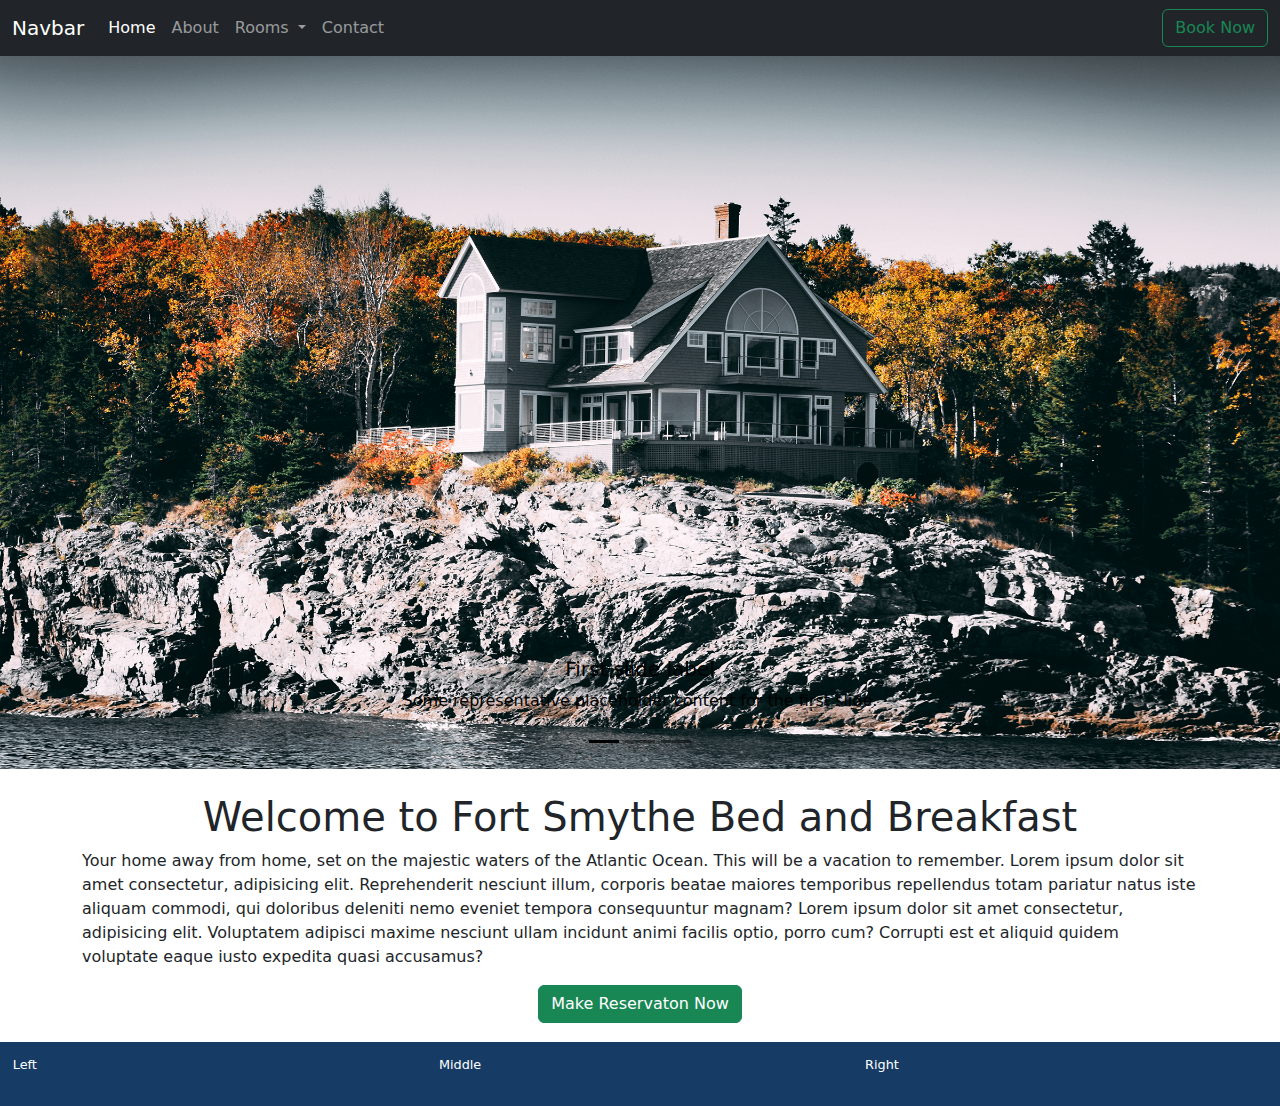
<file: static/html/index.html>
<!doctype html>
<html lang="en">
  <head>
    <meta charset="utf-8">
    <meta name="viewport" content="width=device-width, initial-scale=1">
    <title>Bootstrap demo</title>
    <link href="https://cdn.jsdelivr.net/npm/bootstrap@5.3.3/dist/css/bootstrap.min.css" rel="stylesheet" integrity="sha384-QWTKZyjpPEjISv5WaRU9OFeRpok6YctnYmDr5pNlyT2bRjXh0JMhjY6hW+ALEwIH" crossorigin="anonymous">
    <style>
      .my-footer {
        height: 5em;
        background-color: #163b65;
        color: #fff;
        font-size: 80%;
        margin-top: 1.5em;
        padding: 1em;
      }
    </style>
  </head>
  <body>
    <!-- bg-body-tertiary navbar-expand-lg -->
    <nav class="navbar navbar-expand-lg navbar-dark bg-dark">
      <div class="container-fluid">
        <a class="navbar-brand" href="#">Navbar</a>
        <button class="navbar-toggler" type="button" data-bs-toggle="collapse" data-bs-target="#navbarSupportedContent" aria-controls="navbarSupportedContent" aria-expanded="false" aria-label="Toggle navigation">
          <span class="navbar-toggler-icon"></span>
        </button>
        <div class="collapse navbar-collapse" id="navbarSupportedContent">
          <ul class="navbar-nav me-auto mb-2 mb-lg-0">
            <li class="nav-item">
              <a class="nav-link active" aria-current="page" href="index.html">Home</a>
            </li>
            <li class="nav-item">
              <a class="nav-link" href="about.html">About</a>
            </li>
            <li class="nav-item dropdown">
              <a class="nav-link dropdown-toggle" href="#" role="button" data-bs-toggle="dropdown" aria-expanded="false">
                Rooms
              </a>
              <ul class="dropdown-menu">
                <li><a class="dropdown-item" href="generals.html">General's Quarters</a></li>
                <li><a class="dropdown-item" href="majors.html">Major's Suite</a></li>
              </ul>
            </li>
            <li class="nav-item">
              <a class="nav-link" href="contacts.html">Contact</a>
            </li>
          </ul>
          <!-- <form class="d-flex" role="search">
            <input class="form-control me-2" type="search" placeholder="Search" aria-label="Search">
            <button class="btn btn-outline-success" type="submit">Search</button>
          </form> -->
          <a class="btn btn-outline-success" href="reservation.html">Book Now</a>
        </div>
      </div>
    </nav>

    <div id="main-carousel" class="carousel carousel-dark slide" data-bs-ride="carousel">
      <div class="carousel-indicators">
        <button type="button" data-bs-target="#main-carousel" data-bs-slide-to="0" class="active" aria-current="true" aria-label="Slide 1"></button>
        <button type="button" data-bs-target="#main-carousel" data-bs-slide-to="1" aria-label="Slide 2"></button>
        <button type="button" data-bs-target="#main-carousel" data-bs-slide-to="2" aria-label="Slide 3"></button>
      </div>
      <div class="carousel-inner">
        <div class="carousel-item active" data-bs-interval="10000">
          <img src="../images/outside.png" class="d-block w-100" alt="a house on a rock">
          <div class="carousel-caption d-none d-md-block">
            <h5>First slide label</h5>
            <p>Some representative placeholder content for the first slide.</p>
          </div>
        </div>
        <div class="carousel-item" data-bs-interval="2000">
          <img src="../images/tray.png" class="d-block w-100" alt="tray with a cup of coffee and chocolates">
          <div class="carousel-caption d-none d-md-block">
            <h5>Second slide label</h5>
            <p>Some representative placeholder content for the second slide.</p>
          </div>
        </div>
        <div class="carousel-item">
          <img src="../images/woman-laptop.png" class="d-block w-100" alt="woman with a laptop">
          <div class="carousel-caption d-none d-md-block">
            <h5>Third slide label</h5>
            <p>Some representative placeholder content for the third slide.</p>
          </div>
        </div>
      </div>
      <button class="carousel-control-prev" type="button" data-bs-target="#main-carousel" data-bs-slide="prev">
        <span class="carousel-control-prev-icon" aria-hidden="true"></span>
        <span class="visually-hidden">Previous</span>
      </button>
      <button class="carousel-control-next" type="button" data-bs-target="#main-carousel" data-bs-slide="next">
        <span class="carousel-control-next-icon" aria-hidden="true"></span>
        <span class="visually-hidden">Next</span>
      </button>
    </div>


    <div class="container">
      <div class="row">
        <div class="col">
          <h1 class="text-center mt-4">Welcome to Fort Smythe Bed and  Breakfast</h1>
          <p>Your home away from home, set on the majestic waters of the Atlantic Ocean. This will be a vacation to remember. Lorem ipsum dolor sit amet consectetur, adipisicing elit. Reprehenderit nesciunt illum, corporis beatae maiores temporibus repellendus totam pariatur natus iste aliquam commodi, qui doloribus deleniti nemo eveniet tempora consequuntur magnam? Lorem ipsum dolor sit amet consectetur, adipisicing elit. Voluptatem adipisci maxime nesciunt ullam incidunt animi facilis optio, porro cum? Corrupti est et aliquid quidem voluptate eaque iusto expedita quasi accusamus?</p>
        </div>
      </div>
      <div class="row">
        <div class="col text-center">
          <a class="btn btn-success" href="/make-reservation">Make Reservaton Now</a>
        </div>
      </div>
    </div>
    <div class="row my-footer">
      <div class="col">
        Left
      </div>
      <div class="col">
        Middle
      </div>
      <div class="col">
        Right
      </div>
    </div>

    <script src="https://cdn.jsdelivr.net/npm/@popperjs/core@2.11.8/dist/umd/popper.min.js" integrity="sha384-I7E8VVD/ismYTF4hNIPjVp/Zjvgyol6VFvRkX/vR+Vc4jQkC+hVqc2pM8ODewa9r" crossorigin="anonymous"></script>
    <script src="https://cdn.jsdelivr.net/npm/bootstrap@5.3.3/dist/js/bootstrap.min.js" integrity="sha384-0pUGZvbkm6XF6gxjEnlmuGrJXVbNuzT9qBBavbLwCsOGabYfZo0T0to5eqruptLy" crossorigin="anonymous"></script>
  </body>
</html>
</file>
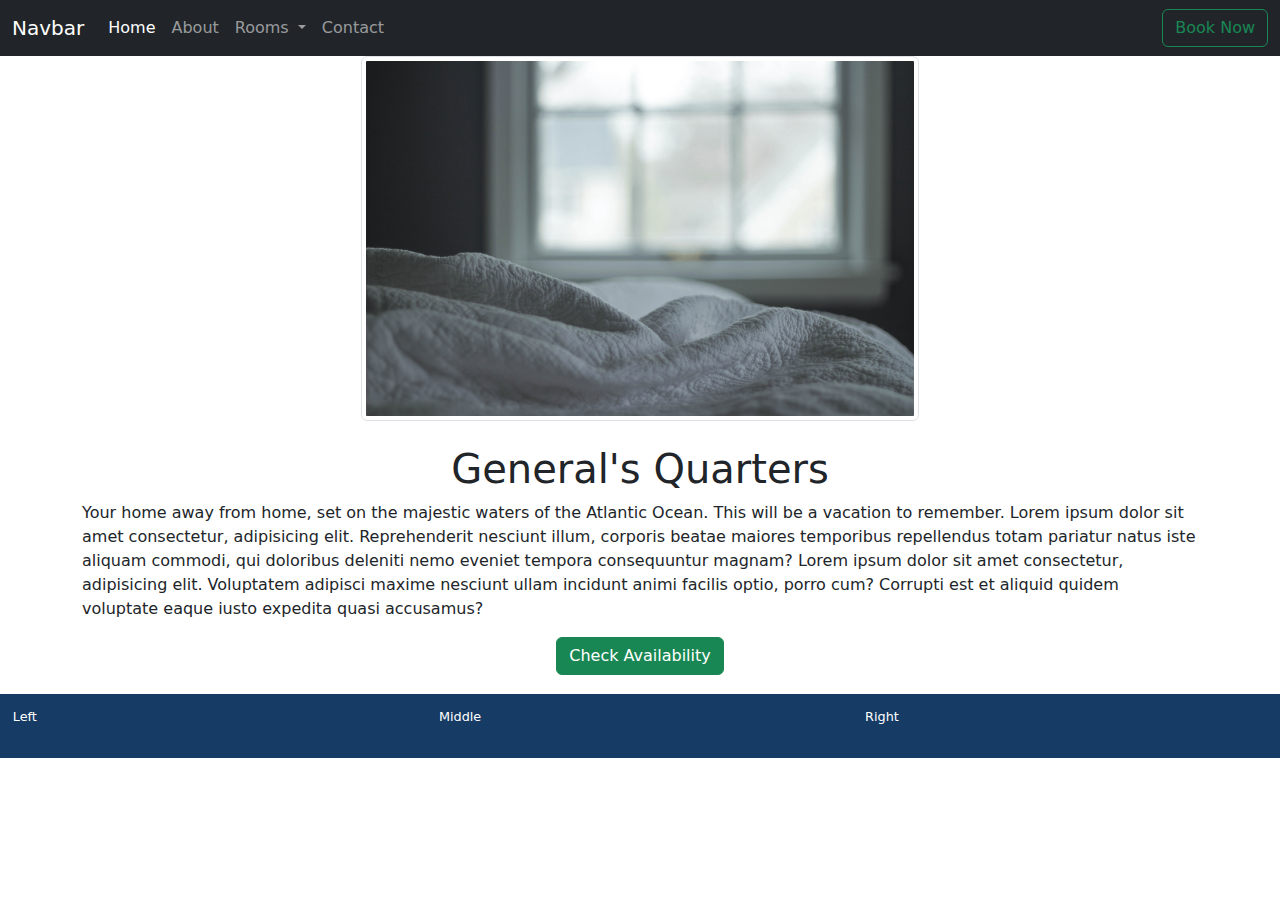
<file: static/html/generals.html>
<!doctype html>
<html lang="en">
  <head>
    <meta charset="utf-8">
    <meta name="viewport" content="width=device-width, initial-scale=1">
    <title>Bootstrap demo</title>
    <link href="https://cdn.jsdelivr.net/npm/bootstrap@5.3.3/dist/css/bootstrap.min.css" rel="stylesheet" integrity="sha384-QWTKZyjpPEjISv5WaRU9OFeRpok6YctnYmDr5pNlyT2bRjXh0JMhjY6hW+ALEwIH" crossorigin="anonymous">
    <style>
      .my-footer {
        height: 5em;
        background-color: #163b65;
        color: #fff;
        font-size: 80%;
        margin-top: 1.5em;
        padding: 1em;
      }

      .room-img {
        max-width: 50%;
      }
    </style>
  </head>
  <body>
    <!-- bg-body-tertiary navbar-expand-lg -->
    <nav class="navbar navbar-expand-lg navbar-dark bg-dark">
      <div class="container-fluid">
        <a class="navbar-brand" href="#">Navbar</a>
        <button class="navbar-toggler" type="button" data-bs-toggle="collapse" data-bs-target="#navbarSupportedContent" aria-controls="navbarSupportedContent" aria-expanded="false" aria-label="Toggle navigation">
          <span class="navbar-toggler-icon"></span>
        </button>
        <div class="collapse navbar-collapse" id="navbarSupportedContent">
          <ul class="navbar-nav me-auto mb-2 mb-lg-0">
            <li class="nav-item">
              <a class="nav-link active" aria-current="page" href="index.html">Home</a>
            </li>
            <li class="nav-item">
              <a class="nav-link" href="about.html">About</a>
            </li>
            <li class="nav-item dropdown">
              <a class="nav-link dropdown-toggle" href="#" role="button" data-bs-toggle="dropdown" aria-expanded="false">
                Rooms
              </a>
              <ul class="dropdown-menu">
                <li><a class="dropdown-item" href="generals.html">General's Quarters</a></li>
                <li><a class="dropdown-item" href="majors.html">Major's Suite</a></li>
              </ul>
            </li>
            <li class="nav-item">
              <a class="nav-link" href="contacts.html">Contact</a>
            </li>
          </ul>
          <!-- <form class="d-flex" role="search">
            <input class="form-control me-2" type="search" placeholder="Search" aria-label="Search">
            <button class="btn btn-outline-success" type="submit">Search</button>
          </form> -->
          <a class="btn btn-outline-success" href="reservation.html">Book Now</a>
        </div>
      </div>
    </nav>


    <div class="container">
      <div class="row">
        <div class="col-lg-12 col-md-12 col-sm-12">
          <img src="../images/generals-quarters.png" class="img-fluid img-thumbnail mx-auto d-block room-img" alt="room image">
        </div>
      </div>
      <div class="row">
        <div class="col">
          <h1 class="text-center mt-4">General's Quarters</h1>
          <p>Your home away from home, set on the majestic waters of the Atlantic Ocean. This will be a vacation to remember. Lorem ipsum dolor sit amet consectetur, adipisicing elit. Reprehenderit nesciunt illum, corporis beatae maiores temporibus repellendus totam pariatur natus iste aliquam commodi, qui doloribus deleniti nemo eveniet tempora consequuntur magnam? Lorem ipsum dolor sit amet consectetur, adipisicing elit. Voluptatem adipisci maxime nesciunt ullam incidunt animi facilis optio, porro cum? Corrupti est et aliquid quidem voluptate eaque iusto expedita quasi accusamus?</p>
        </div>
      </div>
      <div class="row">
        <div class="col text-center">
          <a class="btn btn-success" href="/make-reservation-gq">Check Availability</a>
        </div>
      </div>
    </div>
    <div class="row my-footer">
      <div class="col">
        Left
      </div>
      <div class="col">
        Middle
      </div>
      <div class="col">
        Right
      </div>
    </div>

    <script src="https://cdn.jsdelivr.net/npm/@popperjs/core@2.11.8/dist/umd/popper.min.js" integrity="sha384-I7E8VVD/ismYTF4hNIPjVp/Zjvgyol6VFvRkX/vR+Vc4jQkC+hVqc2pM8ODewa9r" crossorigin="anonymous"></script>
    <script src="https://cdn.jsdelivr.net/npm/bootstrap@5.3.3/dist/js/bootstrap.min.js" integrity="sha384-0pUGZvbkm6XF6gxjEnlmuGrJXVbNuzT9qBBavbLwCsOGabYfZo0T0to5eqruptLy" crossorigin="anonymous"></script>
  </body>
</html>
</file>
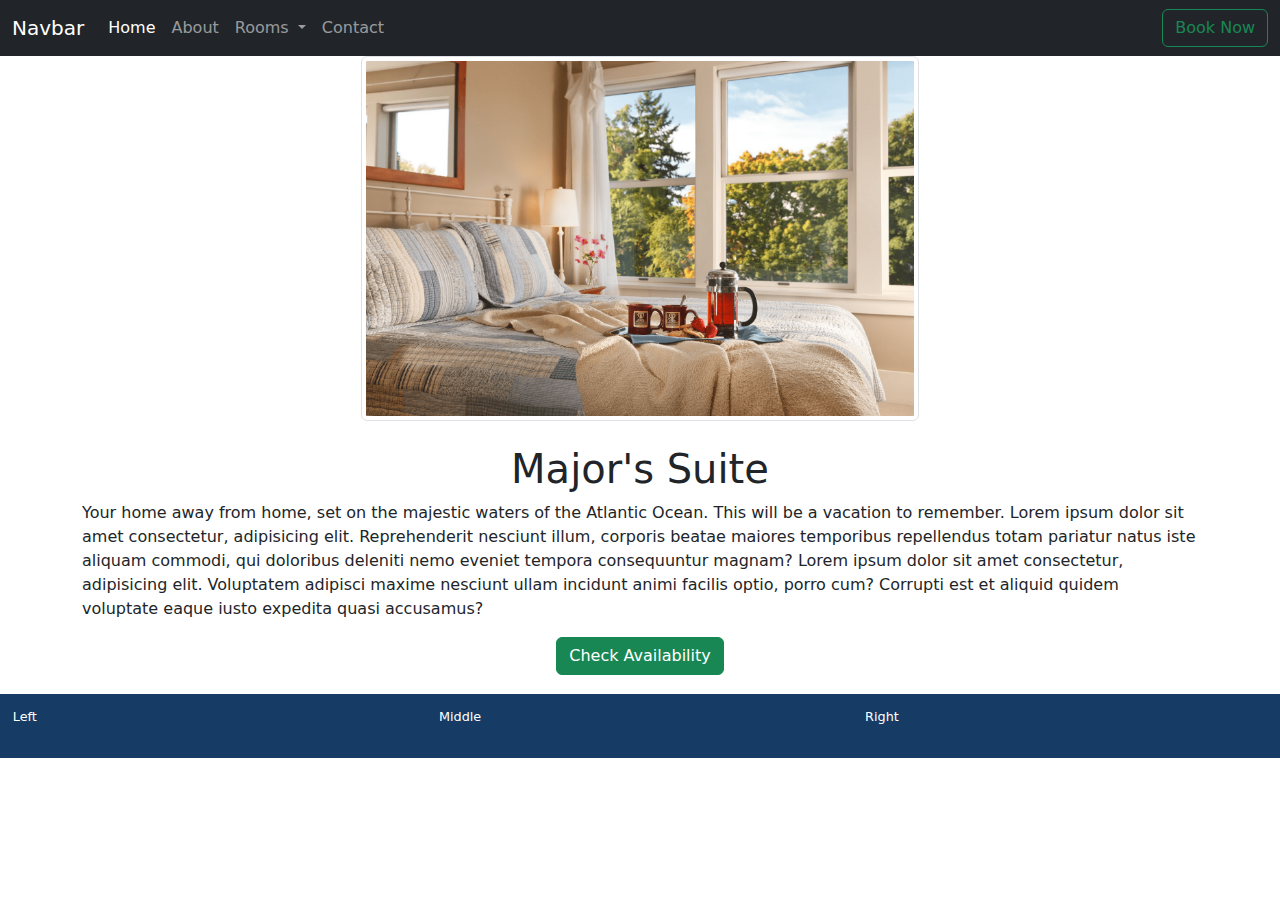
<file: static/html/majors.html>
<!doctype html>
<html lang="en">
  <head>
    <meta charset="utf-8">
    <meta name="viewport" content="width=device-width, initial-scale=1">
    <title>Bootstrap demo</title>
    <link href="https://cdn.jsdelivr.net/npm/bootstrap@5.3.3/dist/css/bootstrap.min.css" rel="stylesheet" integrity="sha384-QWTKZyjpPEjISv5WaRU9OFeRpok6YctnYmDr5pNlyT2bRjXh0JMhjY6hW+ALEwIH" crossorigin="anonymous">
    <style>
      .my-footer {
        height: 5em;
        background-color: #163b65;
        color: #fff;
        font-size: 80%;
        margin-top: 1.5em;
        padding: 1em;
      }

      .room-img {
        max-width: 50%;
      }
    </style>
  </head>
  <body>
    <!-- bg-body-tertiary navbar-expand-lg -->
    <nav class="navbar navbar-expand-lg navbar-dark bg-dark">
      <div class="container-fluid">
        <a class="navbar-brand" href="#">Navbar</a>
        <button class="navbar-toggler" type="button" data-bs-toggle="collapse" data-bs-target="#navbarSupportedContent" aria-controls="navbarSupportedContent" aria-expanded="false" aria-label="Toggle navigation">
          <span class="navbar-toggler-icon"></span>
        </button>
        <div class="collapse navbar-collapse" id="navbarSupportedContent">
          <ul class="navbar-nav me-auto mb-2 mb-lg-0">
            <li class="nav-item">
              <a class="nav-link active" aria-current="page" href="index.html">Home</a>
            </li>
            <li class="nav-item">
              <a class="nav-link" href="about.html">About</a>
            </li>
            <li class="nav-item dropdown">
              <a class="nav-link dropdown-toggle" href="#" role="button" data-bs-toggle="dropdown" aria-expanded="false">
                Rooms
              </a>
              <ul class="dropdown-menu">
                <li><a class="dropdown-item" href="generals.html">General's Quarters</a></li>
                <li><a class="dropdown-item" href="majors.html">Major's Suite</a></li>
              </ul>
            </li>
            <li class="nav-item">
              <a class="nav-link" href="contacts.html">Contact</a>
            </li>
          </ul>
          <!-- <form class="d-flex" role="search">
            <input class="form-control me-2" type="search" placeholder="Search" aria-label="Search">
            <button class="btn btn-outline-success" type="submit">Search</button>
          </form> -->
          <a class="btn btn-outline-success" href="reservation.html">Book Now</a>
        </div>
      </div>
    </nav>


    <div class="container">
      <div class="row">
        <div class="col-lg-12 col-md-12 col-sm-12">
          <img src="../images/marjors-suite.png" class="img-fluid img-thumbnail mx-auto d-block room-img" alt="room image">
        </div>
      </div>
      <div class="row">
        <div class="col">
          <h1 class="text-center mt-4">Major's Suite</h1>
          <p>Your home away from home, set on the majestic waters of the Atlantic Ocean. This will be a vacation to remember. Lorem ipsum dolor sit amet consectetur, adipisicing elit. Reprehenderit nesciunt illum, corporis beatae maiores temporibus repellendus totam pariatur natus iste aliquam commodi, qui doloribus deleniti nemo eveniet tempora consequuntur magnam? Lorem ipsum dolor sit amet consectetur, adipisicing elit. Voluptatem adipisci maxime nesciunt ullam incidunt animi facilis optio, porro cum? Corrupti est et aliquid quidem voluptate eaque iusto expedita quasi accusamus?</p>
        </div>
      </div>
      <div class="row">
        <div class="col text-center">
          <a class="btn btn-success" href="/make-reservation-ms">Check Availability</a>
        </div>
      </div>
    </div>
    <div class="row my-footer">
      <div class="col">
        Left
      </div>
      <div class="col">
        Middle
      </div>
      <div class="col">
        Right
      </div>
    </div>

    <script src="https://cdn.jsdelivr.net/npm/@popperjs/core@2.11.8/dist/umd/popper.min.js" integrity="sha384-I7E8VVD/ismYTF4hNIPjVp/Zjvgyol6VFvRkX/vR+Vc4jQkC+hVqc2pM8ODewa9r" crossorigin="anonymous"></script>
    <script src="https://cdn.jsdelivr.net/npm/bootstrap@5.3.3/dist/js/bootstrap.min.js" integrity="sha384-0pUGZvbkm6XF6gxjEnlmuGrJXVbNuzT9qBBavbLwCsOGabYfZo0T0to5eqruptLy" crossorigin="anonymous"></script>
  </body>
</html>
</file>
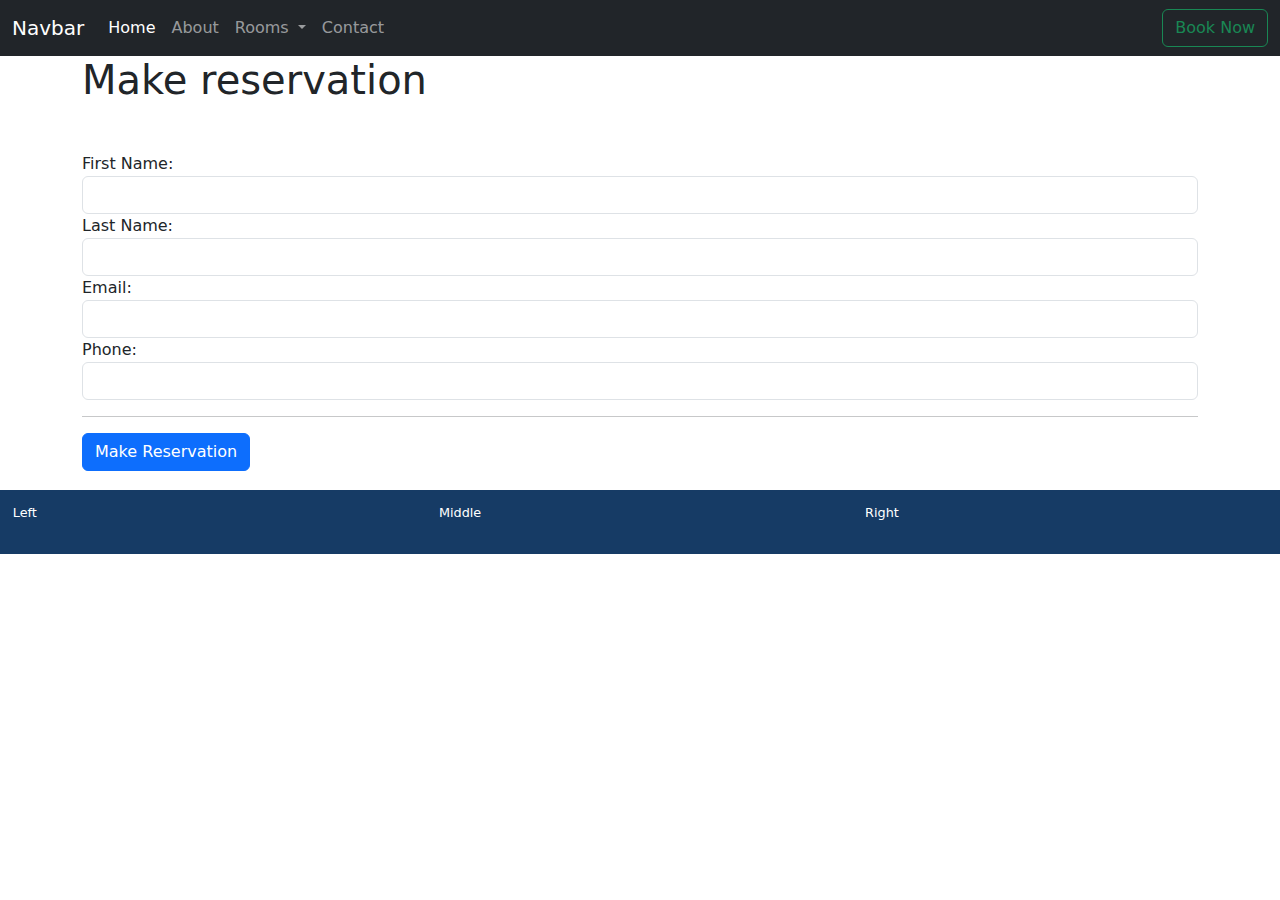
<file: static/html/make-reservation.html>
<!doctype html>
<html lang="en">
  <head>
    <meta charset="utf-8">
    <meta name="viewport" content="width=device-width, initial-scale=1">
    <title>Bootstrap demo</title>
    <link href="https://cdn.jsdelivr.net/npm/bootstrap@5.3.3/dist/css/bootstrap.min.css" rel="stylesheet" integrity="sha384-QWTKZyjpPEjISv5WaRU9OFeRpok6YctnYmDr5pNlyT2bRjXh0JMhjY6hW+ALEwIH" crossorigin="anonymous">
    <style>
      .my-footer {
        height: 5em;
        background-color: #163b65;
        color: #fff;
        font-size: 80%;
        margin-top: 1.5em;
        padding: 1em;
      }

      .room-img {
        max-width: 50%;
      }
    </style>
  </head>
  <body>
    <!-- bg-body-tertiary navbar-expand-lg -->
    <nav class="navbar navbar-expand-lg navbar-dark bg-dark">
      <div class="container-fluid">
        <a class="navbar-brand" href="#">Navbar</a>
        <button class="navbar-toggler" type="button" data-bs-toggle="collapse" data-bs-target="#navbarSupportedContent" aria-controls="navbarSupportedContent" aria-expanded="false" aria-label="Toggle navigation">
          <span class="navbar-toggler-icon"></span>
        </button>
        <div class="collapse navbar-collapse" id="navbarSupportedContent">
          <ul class="navbar-nav me-auto mb-2 mb-lg-0">
            <li class="nav-item">
              <a class="nav-link active" aria-current="page" href="index.html">Home</a>
            </li>
            <li class="nav-item">
              <a class="nav-link" href="about.html">About</a>
            </li>
            <li class="nav-item dropdown">
              <a class="nav-link dropdown-toggle" href="#" role="button" data-bs-toggle="dropdown" aria-expanded="false">
                Rooms
              </a>
              <ul class="dropdown-menu">
                <li><a class="dropdown-item" href="generals.html">General's Quarters</a></li>
                <li><a class="dropdown-item" href="majors.html">Major's Suite</a></li>
              </ul>
            </li>
            <li class="nav-item">
              <a class="nav-link" href="contacts.html">Contact</a>
            </li>
          </ul>
          <!-- <form class="d-flex" role="search">
            <input class="form-control me-2" type="search" placeholder="Search" aria-label="Search">
            <button class="btn btn-outline-success" type="submit">Search</button>
          </form> -->
          <a class="btn btn-outline-success" href="reservation.html">Book Now</a>
        </div>
      </div>
    </nav>


    <div class="container">
      <div class="row">
        <div class="col">
          <h1>Make reservation</h1>
          <form method="post" action="" class="needs-validation" novalidate>
            <div class="form-group mt-5">
              <label for="first_name">First Name: </label>
              <input type="text" name="first_name" id="first_name" autocomplete="off" required class="form-control">
            </div>
            <div class="form-group">
              <label for="last_name">Last Name: </label>
              <input type="text" name="last_name" id="last_name" autocomplete="off" required class="form-control">
            </div>
            <div class="form-group">
              <label for="email">Email: </label>
              <input type="text" name="email" id="email" autocomplete="off" required class="form-control">
            </div>
            <div class="form-group">
              <label for="phone">Phone: </label>
              <input type="text" name="phone" id="phone" autocomplete="off" required class="form-control">
            </div>
            <hr/>
            <input type="submit" class="btn btn-primary" value="Make Reservation">
          </form>
        </div>
      </div>
    </div>
    <div class="row my-footer">
      <div class="col">
        Left
      </div>
      <div class="col">
        Middle
      </div>
      <div class="col">
        Right
      </div>
    </div>

    <script src="https://cdn.jsdelivr.net/npm/@popperjs/core@2.11.8/dist/umd/popper.min.js" integrity="sha384-I7E8VVD/ismYTF4hNIPjVp/Zjvgyol6VFvRkX/vR+Vc4jQkC+hVqc2pM8ODewa9r" crossorigin="anonymous"></script>
    <script src="https://cdn.jsdelivr.net/npm/bootstrap@5.3.3/dist/js/bootstrap.min.js" integrity="sha384-0pUGZvbkm6XF6gxjEnlmuGrJXVbNuzT9qBBavbLwCsOGabYfZo0T0to5eqruptLy" crossorigin="anonymous"></script>
  </body>
</html>
</file>
